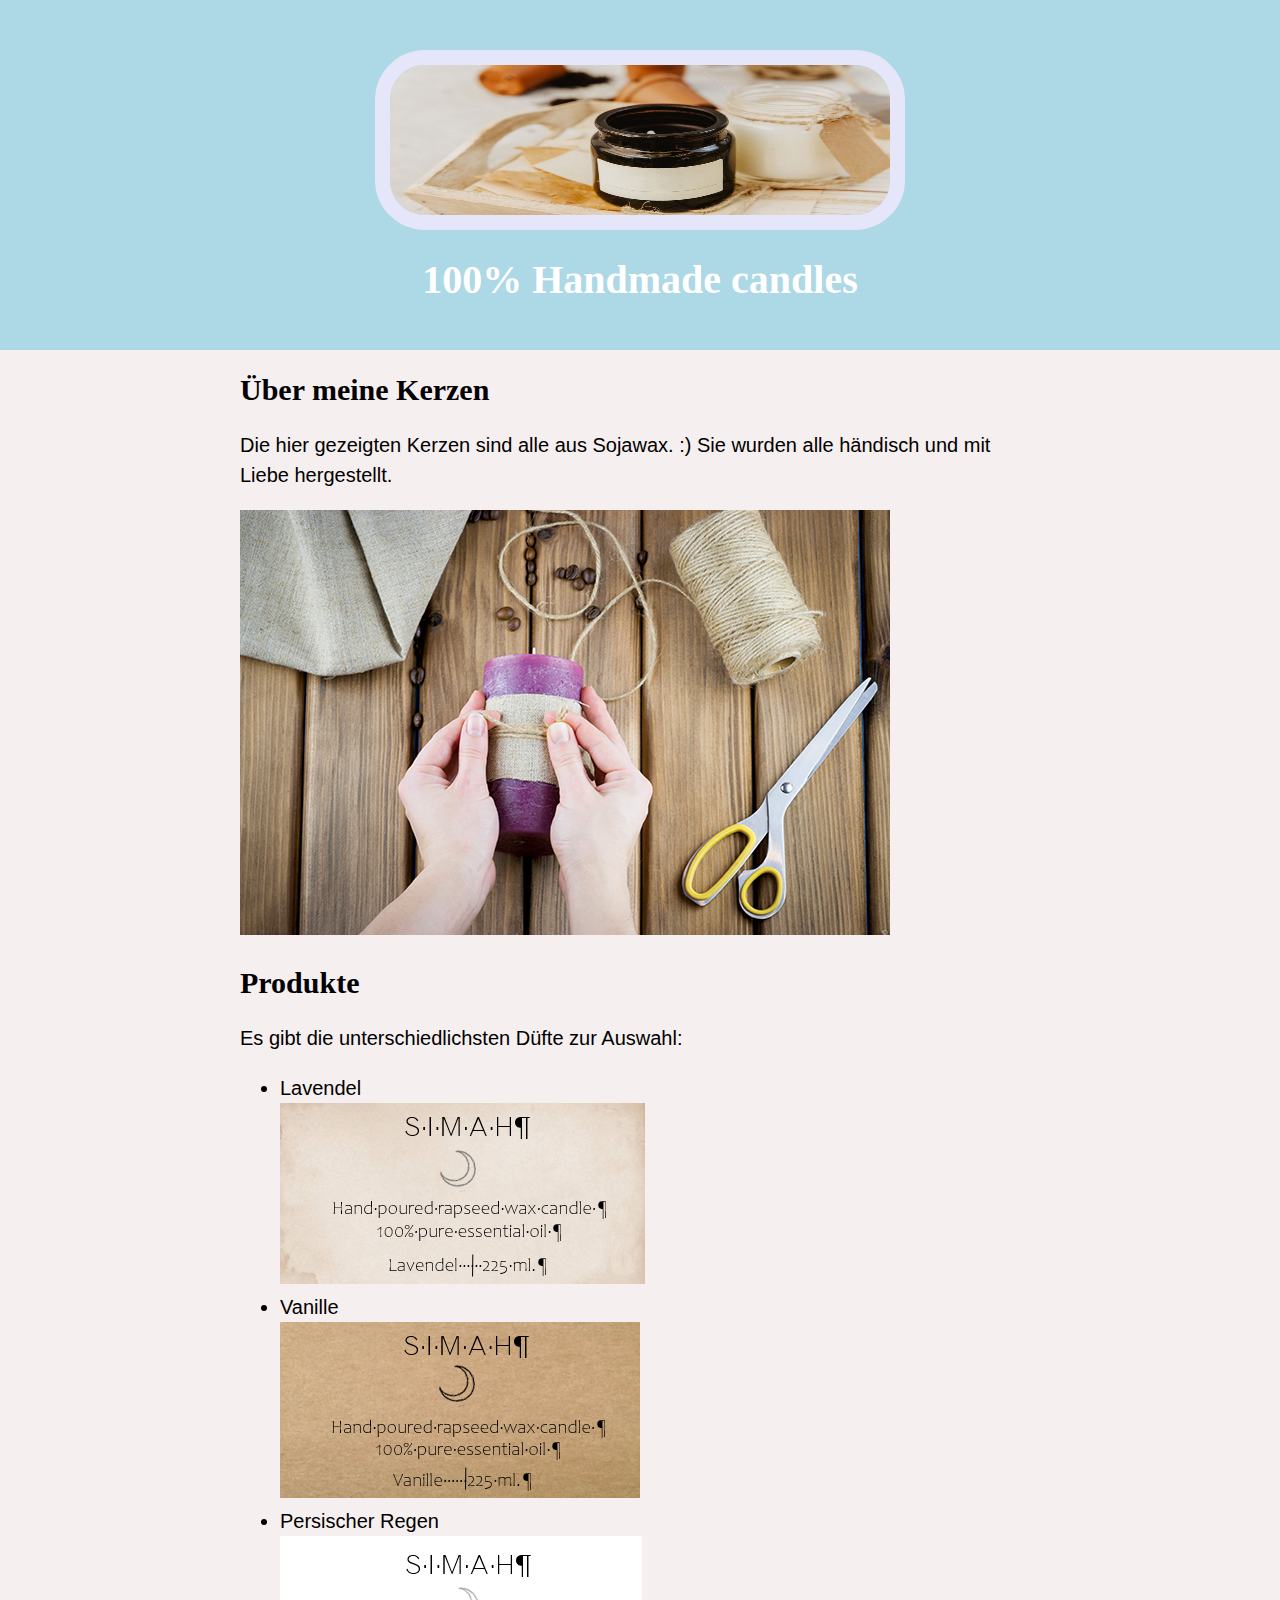
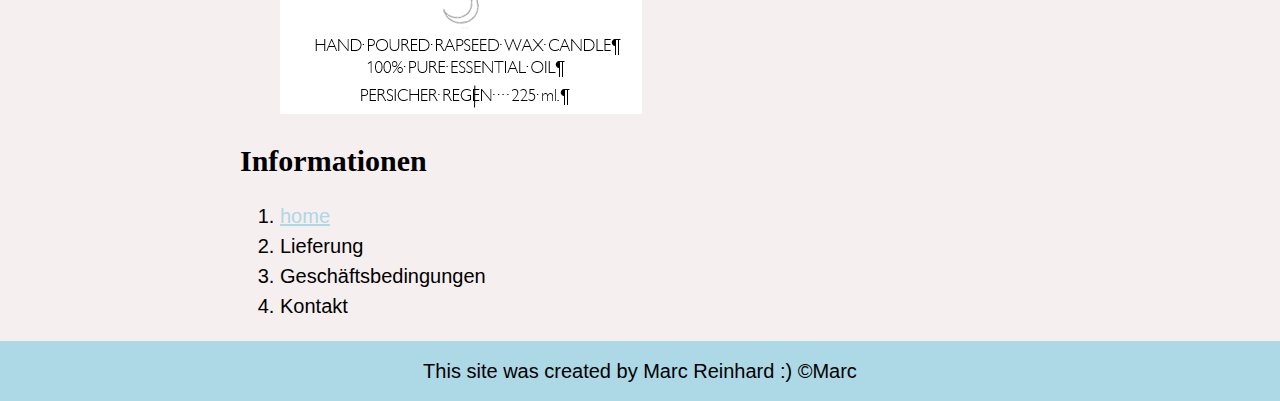
<file: index.html>
<!DOCTYPE html>
<html>
<head>
    <title>Simas Kerzen</title>
    <link rel="icon" href="img/candle-with-cozy-home-decorations-royalty-free-image-911153934-1551387593.jpg">
    <link rel="preconnect" href="https://fonts.googleapis.com">
    <link rel="stylesheet" type="text/css" href="css/website.css">
    
</head>
<body>
    <!--header element-->

    <header>
        <img src="img/candle-with-cozy-home-decorations-royalty-free-image-911153934-1551387593.jpg">
        <h1>100% Handmade candles</h1>

    </header>

    <!-- main element  -->
    <main>
        <h2>Über meine Kerzen</h2>
        <p>Die hier gezeigten Kerzen sind alle aus Sojawax. :) 
        Sie wurden alle händisch und mit Liebe hergestellt.</p>
        <img src="img/handgemacht.jpg">
       <!-- products  -->
        <h2>Produkte</h2>
        <p>Es gibt die unterschiedlichsten Düfte zur Auswahl:</p>
         <ul>
            <li>Lavendel</li>
            <img src="img/logo.png">
            <li>Vanille</li>
            <img src="img/logo2.png">
            <li>Persischer Regen</li>
            <img src="img/logo3.png">
         </ul>   
         <!-- information  -->
        <h2>Informationen</h2>
        <ol>
            <li><a href="https://marcc89.github.io/Sima-website/index.html">home</a></li>
            <li>Lieferung</li>
            <li>Geschäftsbedingungen</li>
            <li>Kontakt</li>
        </ol>

    </main>
    <!-- footer element  -->
    <footer>
        <p>
            This site was created by Marc Reinhard :) &copy;Marc
        </p>
    </footer>
</body>

</html>
</file>
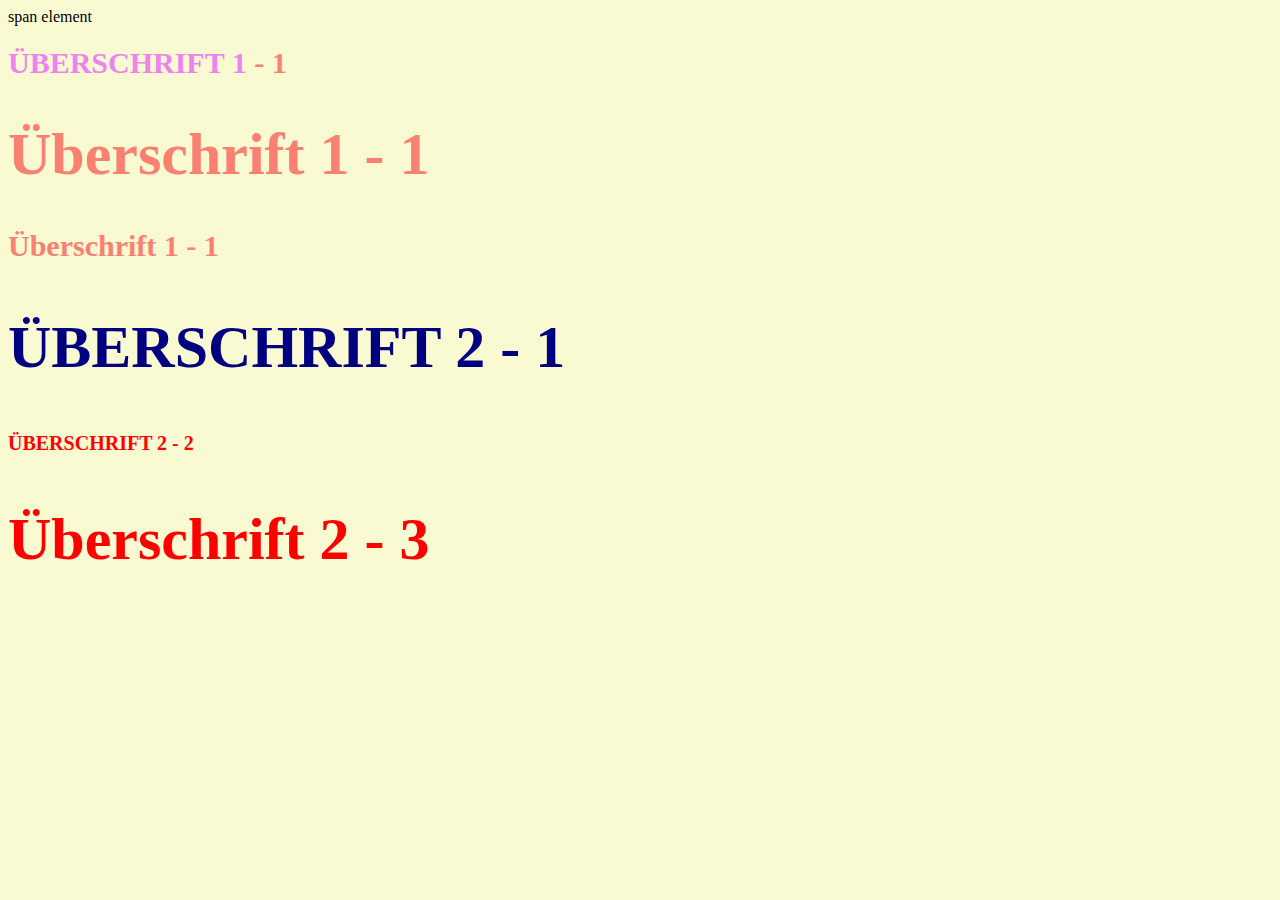
<file: style-test.html>
<!DOCTYPE html>
<html>
    <head>
        <title>Style test</title>
        <link rel="stylesheet" type="text/css" href="css/test.css">
    </head>
    <body>
        <span>span element</span>
        <h1 class="uppercase"><span>Überschrift 1</span> - 1</h1>
        <h1 class="big" >Überschrift 1 - 1</h1>
        <h1 >Überschrift 1 - 1</h1>
        <h2 class="big uppercase" >Überschrift 2 - 1</h2>
        <h2 class="uppercase">Überschrift 2 - 2</h2>
        <h2 class="big" >Überschrift 2 - 3</h2>


    </body>
</html>
</file>
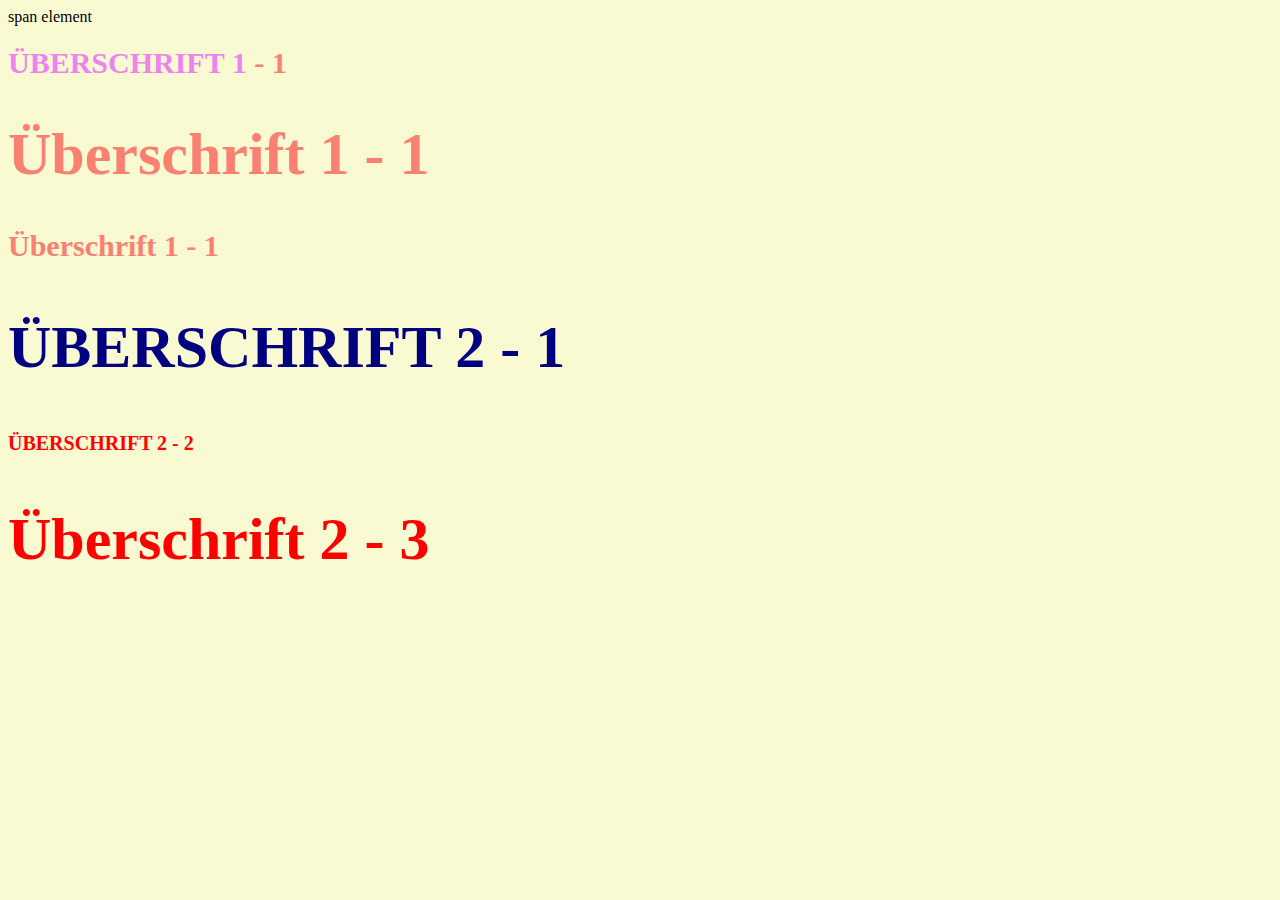
<file: sytle test.html>
<html>
    <head>
        <title>Style test</title>
        <link rel="stylesheet" type="text/css" href="css/test.css">
    </head>
    <body>
        <span>span element</span>
        <h1 class="uppercase"><span>Überschrift 1</span> - 1</h1>
        <h1 class="big" >Überschrift 1 - 1</h1>
        <h1 >Überschrift 1 - 1</h1>
        <h2 class="big uppercase" >Überschrift 2 - 1</h2>
        <h2 class="uppercase">Überschrift 2 - 2</h2>
        <h2 class="big" >Überschrift 2 - 3</h2>


    </body>
</html>
</file>
<file: css/website.css>
body{
    margin: 0;
    font-family: helvetica, Arial, sans-serif;
    font-size: 20px;
    line-height: 30px;
    background-color: #F6EFEF;
    
}
header{
   background-color:  lightblue; 
   text-align: center;
   padding-top: 50px;
   padding-bottom: 50px;
   height: 250px;
}

h1, h2{
    font-family: 'Kaisei HarunoUmi', serif;
}
header h1{
    color: white;
    font-size: 40px;
    
}

header img{
    border-radius: 50px;
    height: 150px;
    border: 15px solid lavender;
    width: 500px;
}

main{
    max-width: 800px;
    padding: 0 20px;
    margin: 0 auto;
    
}

main img{
    max-width: 100%;
}

h2{
    font-size: 30px;

}

a{
    color:lightblue
}
a:hover{
    background-color: lightsalmon;
}

footer{
    background-color: lightblue;
    text-align: center;
padding: 15px;
}

footer p{
    margin: 0;
}
</file>
<file: css/test.css>
body{
    background-color: lightgoldenrodyellow;
}
h1{ 
    font-size: 30px;
    color:salmon
}
h2{
    font-size: 20px;
    color: red
}
.big{
    font-size: 60px;
}
.uppercase{
    text-transform: uppercase
}

.big.uppercase{
     color: navy
}
h1 span{
    color: violet;
}
</file>
